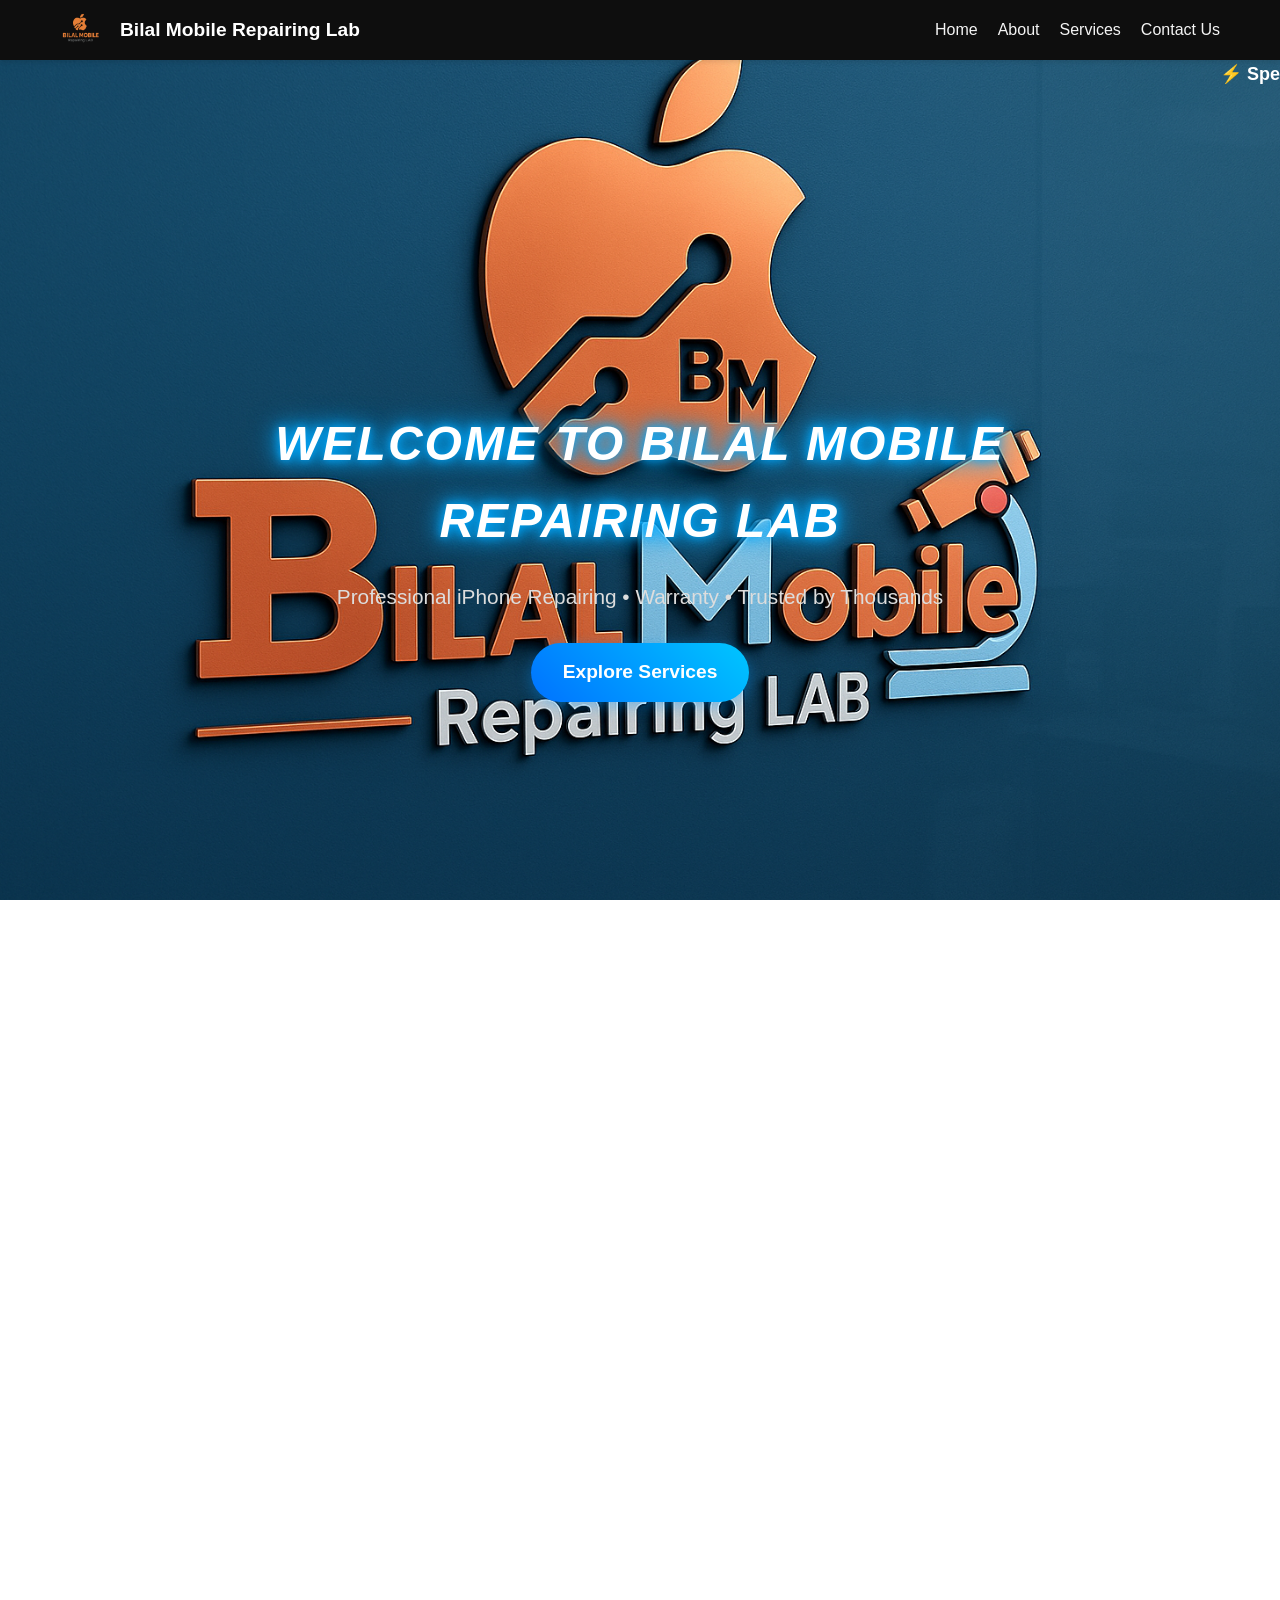
<file: index.html>
<!DOCTYPE html>
<html lang="en">
<head>
  <meta charset="UTF-8">
  <meta name="viewport" content="width=device-width, initial-scale=1.0">
  <title>Bilal Mobile Repairing Lab</title>
  <link rel="icon" type="image/png" href="image2.png">
  <link rel="stylesheet" href="style.css">
</head>
<body>
<!-- Navbar -->
<nav class="navbar">
  <div class="container">
    <div class="logo">
      <img src="image2.png" alt="Bilal Mobile">
      <span>Bilal Mobile Repairing Lab</span>
    </div>
    <ul class="nav-links">
      <li><a href="index.html" class="active">Home</a></li>
      <li><a href="#about">About</a></li>
      <li><a href="services.html">Services</a></li>
      <li><a href="contact.html">Contact Us</a></li>
    </ul>
    <!-- Mobile Menu Button -->
    <div class="menu-toggle" id="menu-toggle">&#9776;</div>
  </div>
</nav>
<!-- Sliding Text Section (Hero ke neeche) -->
<div class="sliding-text">
  <span>⚡ Special Offer: Face ID Repair with 6 Months Warranty • LCD Replacement • Battery Replacement • Data Recovery ⚡</span>
</div>



<!-- Hero Section -->
<header class="hero-header">
  <div class="overlay"></div>
  <div class="header-container">
    <h1 class="glow-text">WELCOME TO Bilal Mobile Repairing Lab</h1>
    <p class="tagline">Professional iPhone Repairing • Warranty • Trusted by Thousands</p>
    <a href="services.html" class="cta-btn">Explore Services</a>
  </div>
</header>

<!-- Box Section -->
<div class="image-box-container reveal">
  <div class="image-box">
    <img src="image22.png" alt="Bilal Mobile Box">
    <h2>Bilal Mobile Services</h2>
    <p>We provide expert iPhone CPU repairing services with advanced tools and techniques, ensuring reliable performance, long-lasting solutions, and customer satisfaction.</p>
  </div>

  <div class="image-box">
    <img src="image2.png" alt="Bilal Mobile Box">
    <h2>Bilal Mobile Services</h2>
    <p>We provide expert iPhone repairing solutions with warranty & trusted service.</p>
  </div>
</div>

<!-- About Section -->
<section id="about" class="About reveal">
  <div class="about-text">
    <h2>About</h2>
    <p>We're Providing iPhone Repairing Services:</p>
    <ul class="about-ul">
      <li>Face ID With 6 Months Warranty</li>
      <li>Front & Back Glass Replacement</li>
      <li>100% Data Recovery</li>
      <li>LCD Replacement</li>
      <li>Battery Replacement</li>
      <li>Memory Update</li>
      <li>Water Damaged Phone</li>
      <li>And Much More</li>
    </ul>
  </div>
</section>

<!-- Green Screen Section -->
<section class="Green reveal">
  <img src="image2.jpg" alt="green screen">
  <div class="green-text">
    <h2>Green Screen</h2>
    <p>
      Hardware Issues:<br>
      Problems with the display itself, including the screen's connection 
      to the phone's logic board, can lead to a green screen.
    </p>
  </div>
</section>

<!-- Video Section -->
<section class="video-section reveal">
  <div class="video-container">
    <h2>Watch Green Screen Repairing Process</h2>
    <video controls>
      <source src="video.mp4" type="video/mp4">
      Your browser does not support the video tag.
    </video>
  </div>
</section>

<!-- Footer -->
<footer class="reveal">
  <div class="footer-container">
    <div class="footer-about">
      <h3>About Bilal Mobile</h3>
      <p>We're Providing iPhone Repairing Services</p>
      <ul>
        <li>Face ID With 6 Months Warranty</li>
        <li>Front & Back Glass Replacement</li>
        <li>100% Data Recovery</li>
        <li>LCD Replacement</li>
        <li>Battery Replacement</li>
        <li>Memory Update</li>
        <li>Water Damaged Phone</li>
        <li>And Much More</li>
      </ul>
    </div>
    <div class="footer-contact">
      <h3>Contact Us</h3>
      <p>Email: sultanarifbilal92@gmail.com</p>
      <p>Phone: +92 346-6708003</p>
      <p>Address:Shop no 1, Basement، Trade Center, Mujahid Rd، opposite ubl bank, Sialkot, Pakistan</p>
    </div>
  </div>
  <div class="footer-bottom">
    <p>&copy; 2025 Bilal Mobile. All Rights Reserved.</p>
    <div class="watermark">Sultan Arif</div>
  </div>
</footer>


<!-- Scripts -->
<script>
  // Scroll reveal animation
  window.addEventListener("scroll", function() {
    let reveals = document.querySelectorAll(".reveal");
    for (let i = 0; i < reveals.length; i++) {
      let windowHeight = window.innerHeight;
      let revealTop = reveals[i].getBoundingClientRect().top;
      let revealPoint = 100;

      if (revealTop < windowHeight - revealPoint) {
        reveals[i].classList.add("active");
      } else {
        reveals[i].classList.remove("active");
      }
    }
  });

  // Mobile Menu Toggle
  const menuToggle = document.getElementById("menu-toggle");
  const navLinks = document.querySelector(".nav-links");

  menuToggle.addEventListener("click", () => {
    navLinks.classList.toggle("active");
  });
</script>
<script src="script.js"></script>
</body>
</html>
</file>
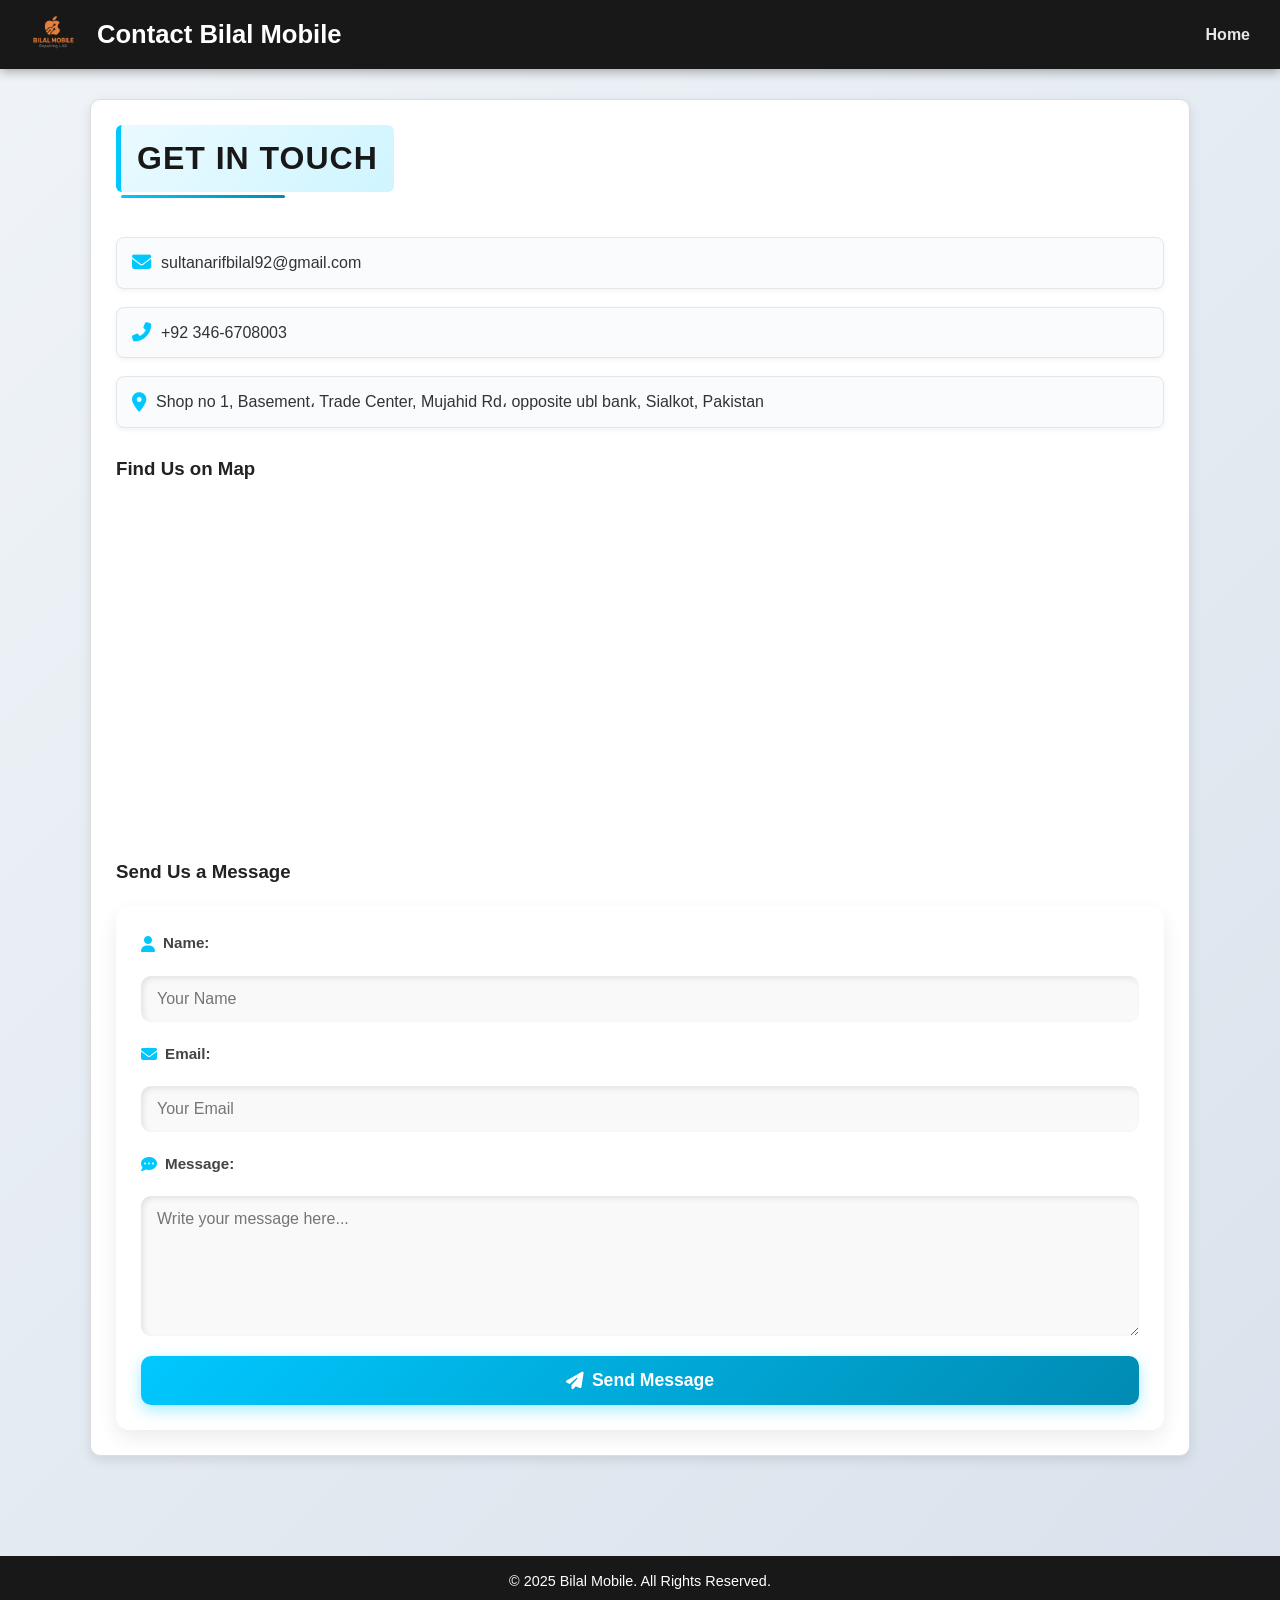
<file: contact.html>
<!DOCTYPE html>
<html lang="en">
<head>
  <link rel="stylesheet" href="https://cdnjs.cloudflare.com/ajax/libs/font-awesome/6.5.0/css/all.min.css">

  <meta charset="UTF-8">
  <meta name="viewport" content="width=device-width, initial-scale=1.0">
  <title>Contact Us - Bilal Mobile</title>
  <link rel="icon" type="image/png" href="image2.png">
  <link rel="stylesheet" href="contact.css">
</head>
<body>
  <header>
    <img src="image2.png" alt="Bilal Mobile">
  <h1>Contact Bilal Mobile</h1>
  <nav>
    <a href="index.html">Home</a>
  </nav>
</header>
  <section class="contact-section">
 <h2>Get in Touch</h2>
<div class="contact-info">
  <p><i class="fas fa-envelope"></i> sultanarifbilal92@gmail.com</p>
  <p><i class="fas fa-phone-alt"></i> +92 346-6708003</p>
  <p><i class="fas fa-map-marker-alt"></i> Shop no 1, Basement، Trade Center, Mujahid Rd، opposite ubl bank, Sialkot, Pakistan</p>
</div>


    <!-- Map Section -->
    <h3>Find Us on Map</h3>
    <div class="map-container">
      <iframe 
src="https://www.google.com/maps/embed?pb=!1m18!1m12!1m3!1d3365.130770633927!2d74.5341055125885!3d32.49593379818591!2m3!1f0!2f0!3f0!3m2!1i1024!2i768!4f13.1!3m3!1m2!1s0x391eeb300d263e51%3A0xe15c6193c9c701fd!2sBilal%20Mobiles%20repairing%20lab%20Sialkot!5e0!3m2!1sen!2s!4v1756054612209!5m2!1sen!2s" width="600" height="450" style="border:0;" allowfullscreen="" loading="lazy" referrerpolicy="no-referrer-when-downgrade"></iframe>
    </div>

  <h3>Send Us a Message</h3>
<form action="https://formspree.io/f/xqadkgeb" method="POST">
  <label><i class="fas fa-user"></i> Name:</label>
  <input type="text" name="name" placeholder="Your Name" required>

  <label><i class="fas fa-envelope"></i> Email:</label>
  <input type="email" name="email" placeholder="Your Email" required>

  <label><i class="fas fa-comment-dots"></i> Message:</label>
  <textarea name="message" placeholder="Write your message here..." required></textarea>

  <button type="submit"><i class="fas fa-paper-plane"></i> Send Message</button>
</form>
  </section>

  <footer>
    <p>&copy; 2025 Bilal Mobile. All Rights Reserved.</p>
  </footer>
</body>
</html>
</file>
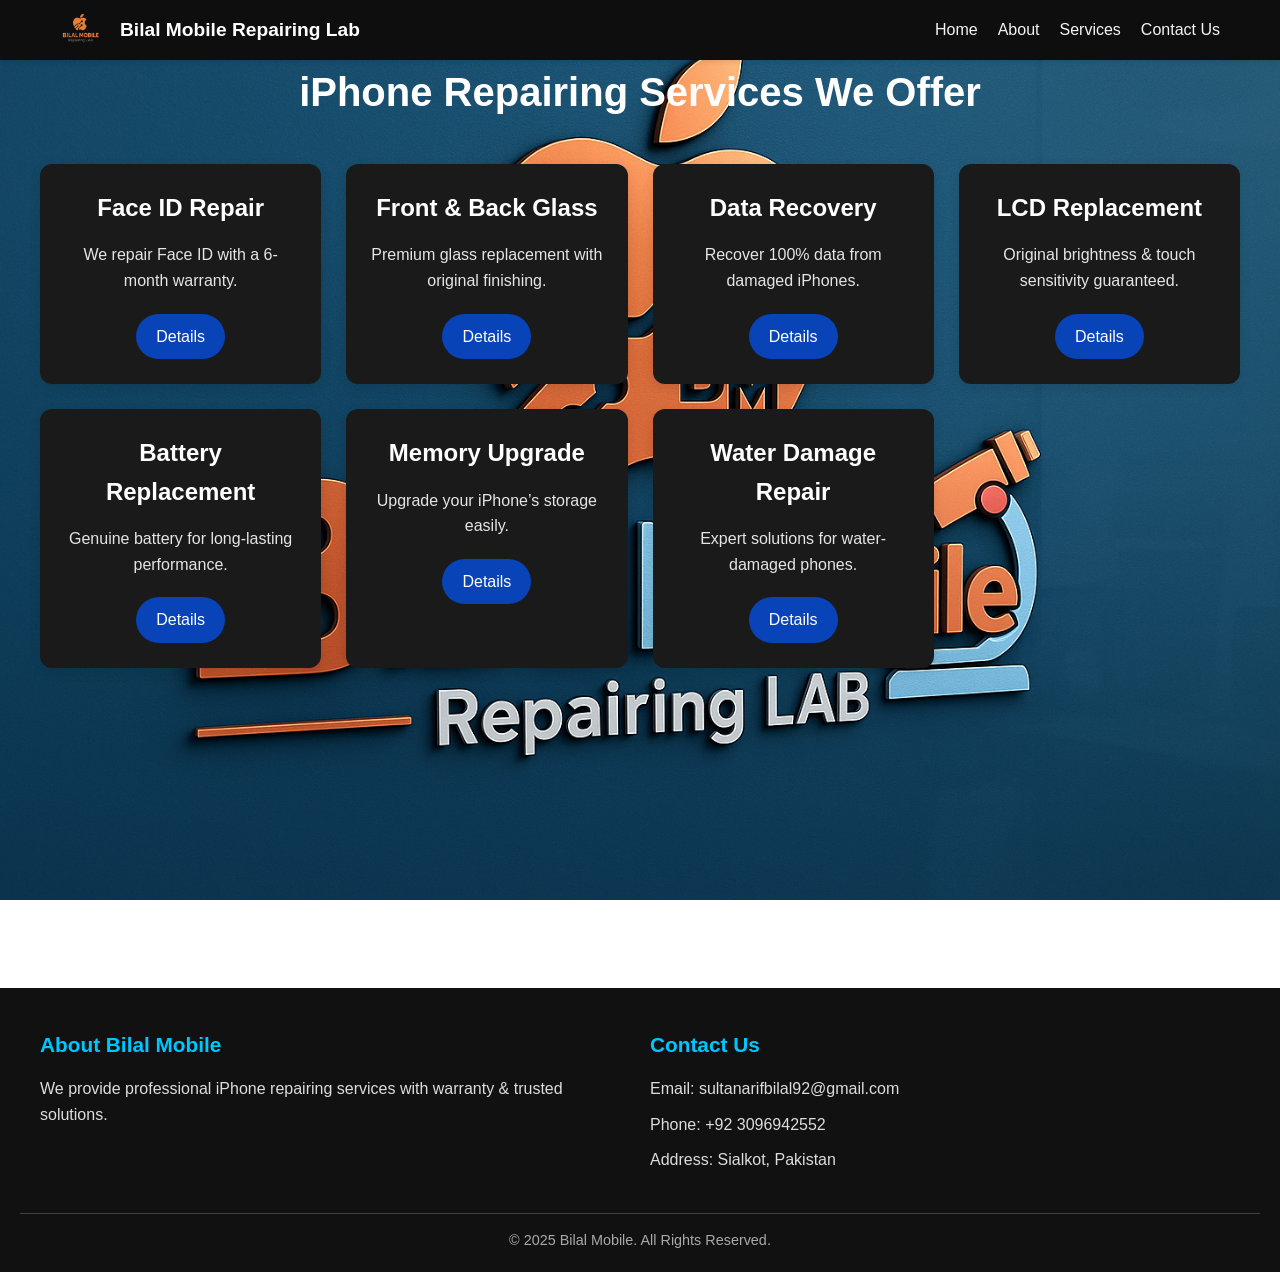
<file: services.html>
<!DOCTYPE html>
<html lang="en">
<head>
  <meta charset="UTF-8">
  <meta name="viewport" content="width=device-width, initial-scale=1.0">
  <title>Our Services - Bilal Mobile Repairing Lab</title>
  <link rel="stylesheet" href="style.css">
  <style>
    body {
      font-family: Arial, sans-serif;
      background: url("backgroung1.jpg") no-repeat center center fixed;
      background-size: cover;
      margin: 0;
      padding: 0;
    }

    /* Services Section */
    .services-section {
      padding: 60px 20px;
      text-align: center;
      background: transparent;
    }
    .services-section h2 {
      font-size: 2.5rem;
      margin-bottom: 40px;
      color: #fffefe;
    }
    .services-grid {
      display: grid;
      grid-template-columns: repeat(auto-fit, minmax(280px, 1fr));
      gap: 25px;
      max-width: 1200px;
      margin: 0 auto;
    }
    .service-card {
      background: #1a1a1a;
      padding: 25px;
      border-radius: 12px;
      box-shadow: 0 4px 12px rgba(0,0,0,0.1);
      transition: transform 0.3s ease, box-shadow 0.3s ease;
      color: #fff;
      position: relative;
    }
    .service-card:hover {
      transform: translateY(-6px);
      box-shadow: 0 6px 18px rgba(0,0,0,0.15);
    }
    .service-card h3 {
      font-size: 1.5rem;
      margin-bottom: 15px;
    }
    .service-card p {
      font-size: 1rem;
      color: #e5e5e5;
      margin-bottom: 20px;
    }
    .service-btn {
      display: inline-block;
      padding: 10px 20px;
      background: #0843b7;
      color: #fff;
      text-decoration: none;
      border-radius: 30px;
      font-weight: 500;
      transition: 0.3s;
      cursor: pointer;
    }
    .service-btn:hover {
      background: #0059c9;
    }

    /* Hidden Details Box */
    .service-detail {
      display: none;
      margin-top: 15px;
      padding: 15px;
      border-radius: 10px;
      background: #222;
      font-size: 0.95rem;
      color: #ddd;
      text-align: left;
    }
    .service-detail.active {
      display: block;
    }

    /* Footer */
    .footer {
      background: #111;
      color: #fff;
      padding: 40px 20px 20px;
      margin-top: 260px;
    }
    .footer-container {
      display: flex;
      flex-wrap: wrap;
      justify-content: space-between;
      max-width: 1200px;
      margin: 0 auto;
      gap: 20px;
    }
    .footer-about,
    .footer-contact {
      flex: 1 1 300px;
    }
    .footer-about h3,
    .footer-contact h3 {
      font-size: 1.3rem;
      margin-bottom: 15px;
      color: #00c6ff;
    }
    .footer-about p,
    .footer-contact p {
      font-size: 1rem;
      margin-bottom: 10px;
      color: #ddd;
    }
    .footer-bottom {
      text-align: center;
      margin-top: 30px;
      border-top: 1px solid rgba(255,255,255,0.2);
      padding-top: 15px;
    }
    .footer-bottom p {
      font-size: 0.9rem;
      color: #aaa;
    }
  </style>
</head>
<body>

<!-- Navbar -->
<nav class="navbar">
  <div class="container">
    <div class="logo">
      <img src="image2.png" alt="Bilal Mobile">
      <span>Bilal Mobile Repairing Lab</span>
    </div>
    <ul class="nav-links">
      <li><a href="index.html">Home</a></li>
      <li><a href="index.html#about">About</a></li>
      <li><a href="services.html" class="active">Services</a></li>
      <li><a href="contact.html">Contact Us</a></li>
    </ul>
  </div>
</nav>

<!-- Services Boxes -->
<section class="services-section">
  <h2>iPhone Repairing Services We Offer</h2>
  <div class="services-grid">
    
    <div class="service-card">
      <h3>Face ID Repair</h3>
      <p>We repair Face ID with a 6-month warranty.</p>
      <span class="service-btn" onclick="toggleDetail(this)">Details</span>
      <div class="service-detail">
        <p>Our Face ID repair ensures your iPhone’s secure unlocking feature works perfectly. 
        We use high-quality components and provide 6 months warranty.</p>
      </div>
    </div>

    <div class="service-card">
      <h3>Front & Back Glass</h3>
      <p>Premium glass replacement with original finishing.</p>
      <span class="service-btn" onclick="toggleDetail(this)">Details</span>
      <div class="service-detail">
        <p>We replace both front and back iPhone glass using premium parts that match 
        the original finish and durability.</p>
      </div>
    </div>

    <div class="service-card">
      <h3>Data Recovery</h3>
      <p>Recover 100% data from damaged iPhones.</p>
      <span class="service-btn" onclick="toggleDetail(this)">Details</span>
      <div class="service-detail">
        <p>Lost your important files? We provide professional data recovery with 
        100% success rate (if hardware is accessible).</p>
      </div>
    </div>

    <div class="service-card">
      <h3>LCD Replacement</h3>
      <p>Original brightness & touch sensitivity guaranteed.</p>
      <span class="service-btn" onclick="toggleDetail(this)">Details</span>
      <div class="service-detail">
        <p>Our LCD replacement service ensures your iPhone display feels like brand new 
        with full brightness and smooth touch.</p>
      </div>
    </div>

    <div class="service-card">
      <h3>Battery Replacement</h3>
      <p>Genuine battery for long-lasting performance.</p>
      <span class="service-btn" onclick="toggleDetail(this)">Details</span>
      <div class="service-detail">
        <p>We install original quality batteries, improving backup time and phone safety.</p>
      </div>
    </div>

    <div class="service-card">
      <h3>Memory Upgrade</h3>
      <p>Upgrade your iPhone’s storage easily.</p>
      <span class="service-btn" onclick="toggleDetail(this)">Details</span>
      <div class="service-detail">
        <p>Expand your storage capacity from 64GB to 256GB/512GB with our expert 
        memory upgrade service.</p>
      </div>
    </div>

    <div class="service-card">
      <h3>Water Damage Repair</h3>
      <p>Expert solutions for water-damaged phones.</p>
      <span class="service-btn" onclick="toggleDetail(this)">Details</span>
      <div class="service-detail">
        <p>We clean and repair water-damaged iPhones, ensuring maximum recovery chances.</p>
      </div>
    </div>

  </div>
</section>

<!-- Footer -->
<footer class="footer">
  <div class="footer-container">
    <div class="footer-about">
      <h3>About Bilal Mobile</h3>
      <p>We provide professional iPhone repairing services with warranty & trusted solutions.</p>
    </div>
    <div class="footer-contact">
      <h3>Contact Us</h3>
      <p>Email: sultanarifbilal92@gmail.com</p>
      <p>Phone: +92 3096942552</p>
      <p>Address: Sialkot, Pakistan</p>
    </div>
  </div>
  <div class="footer-bottom">
    <p>&copy; 2025 Bilal Mobile. All Rights Reserved.</p>
  </div>
</footer>

<script>
  function toggleDetail(button) {
    // sabhi details ko close karo
    document.querySelectorAll(".service-detail").forEach(detail => {
      if (detail !== button.nextElementSibling) {
        detail.classList.remove("active");
      }
    });

    // clicked wale ko toggle karo
    button.nextElementSibling.classList.toggle("active");
  }
</script>


</body>
</html>
</file>
<file: style.css>
/* General Reset */
* {
  margin: 0;
  padding: 0;
  box-sizing: border-box;
  font-family: "Poppins", Arial, sans-serif;
}

body {
  margin: 0;
  padding: 0;
  font-family: "Poppins", sans-serif;
  background: url("backgroung1.jpg") no-repeat center center fixed;
  background-size: cover;
  color: #dcd8d8;
}


/* Navbar */
.navbar {
  position: fixed;
  top: 0;
  left: 0;
  width: 100%;
  background: transparent;
  color: #131212;
  z-index: 1000;
  padding: 12px 0;
  box-shadow: 0 2px 8px rgba(255, 252, 252, 0.25);
}

.navbar .container {
  max-width: 1200px;
  margin: auto;
  padding: 0 20px;
  display: flex;
  justify-content: space-between;
  align-items: center;
}

.logo {
  display: flex;
  align-items: center;
  gap: 10px;
}

.logo img {
  height: 40px;
}

.logo span {
  font-weight: 600;
  font-size: 1.2rem;
  color: #ffffff;
}

/* Nav Links */
.nav-links {
  list-style: none;
  display: flex;
  gap: 20px;
  color: #c9cacb;
}

.nav-links a {
  text-decoration: none;
  color: #bebbbb;
  font-size: 1rem;
  font-weight: 500;
  transition: 0.3s;
}

.nav-links a:hover {
  color: #d5dcdd;
}

/* Mobile Menu */
.menu-toggle {
  display: none;
  font-size: 1.8rem;
  cursor: pointer;
}

@media(max-width: 768px) {
  .nav-links {
    display: none;
    flex-direction: column;
    background: #7b7575;
    position: absolute;
    top: 60px;
    right: 20px;
    width: 200px;
    padding: 15px;
    border-radius: 8px;
  }

  .nav-links.active {
    display: flex;
  }

  .menu-toggle {
    display: block;
  }
}

/* Header Section */
.hero-header {
  position: relative;
  height: 90vh;
  display: flex;
  align-items: center;
  justify-content: center;
  text-align: center;
  background: url('') no-repeat center center/cover; /* 👈 apni background image dal do */
  color: #ffffff7b;
  overflow: hidden;
}
.hero-header .overlay {
  position: absolute;
  top: 0; left: 0;
  width: 100%; height: 100%;
  background: rgba(0, 0, 0, 0); /* dark overlay for readability */
}
.hero-header .header-container {
  position: relative;
  z-index: 2;
  max-width: 800px;
  padding: 20px;
}
.hero-header h1 {
  font-size: 3rem;
  font-style: italic;
  margin-bottom: 20px;
  font-weight: 700;
  text-transform: uppercase;
  letter-spacing: 2px;
}
.glow-text {
  color: #fff;
  text-shadow: 0 0 10px #00aaff, 0 0 20px #00aaff, 0 0 30px #00aaff;
  animation: glow 2s infinite alternate;
}
@keyframes glow {
  from { text-shadow: 0 0 10px #00aaff, 0 0 20px #00aaff; }
  to { text-shadow: 0 0 20px #00ccff, 0 0 40px #00ccff; }
}
.hero-header .tagline {
  font-size: 1.3rem;
  margin-bottom: 30px;
  color: #ddd;
}
.cta-btn {
  display: inline-block;
  padding: 14px 32px;
  background: linear-gradient(45deg, #0072ff, #00c6ff);
  color: #fff;
  font-size: 1.2rem;
  font-weight: bold;
  border-radius: 50px;
  text-decoration: none;
  transition: all 0.3s ease;
  box-shadow: 0 4px 15px rgba(0, 150, 255, 0.4);
}
.cta-btn:hover {
  transform: scale(1.1);
  background: linear-gradient(45deg, #00c6ff, #0072ff);
  box-shadow: 0 6px 20px rgba(0, 150, 255, 0.6);
}
/* Box Section */
.image-box-container {
  max-width: 1200px;
  margin: 50px auto;
  display: grid;
  grid-template-columns: repeat(auto-fit, minmax(280px, 1fr));
  gap: 25px;
  padding: 0 20px;
  font-size: medium;
}

.image-box {
  background:transparent;
  border-radius: 12px;
  box-shadow: 0 4px 15px rgba(0,0,0,0.1);
  padding: 20px;
  text-align: center;
  transition: 0.3s ease;
}

.image-box img {
  width: 200px;
  margin-bottom: 15px;
}
.image-box p{
  font-size: 1rem;
}

.image-box:hover {
  transform: translateY(-6px);
  box-shadow: 0 6px 18px rgba(0,0,0,0.15);
}

/* About Section */
.About {
  max-width: 700px;
  margin: 50px auto;
  padding: 40px;
  background:transparent;
  border-radius: 12px;
  box-shadow: 0 4px 15px rgba(0, 0, 0, 0.548);
}
.About p{
  font-size: 1.5rem;
}

.About h2 {
  text-align: center;
  margin-bottom: 20px;
  color: #ffffff;
}

.About li {
  margin: 8px 0;
  padding-left: 15px;
  list-style: square;
  font-size: 1.3rem;
}

/* Green Screen Section */
.Green {
  display: flex;
  align-items: center;
  justify-content: center;
  max-width: 1100px;
  margin: 50px auto;
  gap: 30px;
  padding: 20px;
}

.Green img {
  max-width: 45%;
  border-radius: 10px;
  box-shadow: 0 4px 15px rgba(0, 0, 0, 0.693);
}

.green-text h2 {
  margin-bottom: 10px;
  color: #fbfbfb;
}

.green-text p{
  font-size: 1.3rem;
}

/* Video Section */
.video-section {
  background: transparent;
  padding: 50px 20px;
  text-align: inherit;
}

.video-section h2 {
  margin-bottom: 20px;
  color: #e6e0e0;
}

.video-container video {
  width: 20%;
  max-width: 400px;
  border-radius: 20px;
  box-shadow: 0 5px 18px rgba(57, 56, 56, 0.2);
}

/* Footer */
footer {
  background:#0e0e0e;
  color: #ccc;
  padding: 40px 20px;
  margin-top: 50px;
}

.footer-container {
  max-width: 1200px;
  margin: auto;
  display: grid;
  grid-template-columns: repeat(auto-fit, minmax(250px, 1fr));
  gap: 30px;
}

.footer-about h3,
.footer-contact h3 {
  color: #00c8ff;
  margin-bottom: 15px;
}

.footer-bottom {
  text-align: center;
  margin-top: 20px;
  font-size: 0.9rem;
  border-top: 1px solid #333;
  padding-top: 10px;
}

/* Scroll Reveal */
.reveal {
  opacity: 0;
  transform: translateY(40px);
  transition: all 0.8s ease;
}

.reveal.active {
  opacity: 1;
  transform: translateY(0);
}
/* Reset */
* {
  margin: 0;
  padding: 0;
  box-sizing: border-box;
}

body {
  font-family: Arial, sans-serif;
  line-height: 1.6;
}

/* Navbar */
.navbar {
  width: 100%;
  background:#0e0e0e;
  padding: 10px 20px;
  box-shadow: 0 2px 5px rgba(0,0,0,0.1);
  position: fixed;
  top: 0;
  left: 0;
  z-index: 1000;
}

.navbar .container {
  display: flex;
  justify-content: space-between;
  align-items: center;
}

.logo {
  display: flex;
  align-items: center;
}

.logo img {
  width: 40px;
  margin-right: 10px;
}

.nav-links {
  display: flex;
  gap: 20px;
  list-style: none;
}

.nav-links li a {
  text-decoration: none;
  color: rgba(251, 251, 251, 0.972);
  font-weight: 500;
  transition: color 0.3s;
}

.nav-links li a:hover {
  color: #007bff;
}

/* Mobile Toggle Button */
.menu-toggle {
  display: none;
  font-size: 26px;
  cursor: pointer;
}

/* ===== Responsive Design ===== */
@media (max-width: 768px) {
  .nav-links {
    display: none;
    flex-direction: column;
    background: #0e0e0e;
    position: absolute;
    top: 60px;
    right: 20px;
    width: 220px;
    padding: 15px;
    border-radius: 8px;
    box-shadow: 0 5px 15px rgba(0,0,0,0.1);
  }

  .nav-links.active {
    display: flex;
  }

  .menu-toggle {
    display: block;
  }
}
/* Services Section */
/* Sliding Text Style */
.sliding-text {
  width: 100%;              /* full width */
  background: transparent;         /* black background */
  color: #fff;              /* white text */
  overflow: hidden;         /* extra text hidden */
  white-space: nowrap;      /* text ek line me */
  padding: 60px ;          /* uper niche spacing */
  font-size: 18px;          /* text size */
  font-weight: bold;
}

.sliding-text span {
  display: inline-block;
  padding-left: 100%;       /* start me right side se aaye */
  animation: slide 12s linear infinite; /* animation */
}

@keyframes slide {
  0%   { transform: translateX(0); }     /* start position */
  100% { transform: translateX(-100%); } /* left ki taraf chale */
}

@media (max-width: 768px) {
  .hero-header {
    background-position: center; 
    background-size: cover;   /* mobile pe zoom cut hone ka issue solve */
    height: 100vh;
    padding: 0 15px;
  }

  .hero-header h1 {
    font-size: 24px;   /* mobile text chhota */
    line-height: 1.3;
  }

  .hero-header p {
    font-size: 14px;
  }
}
.footer-bottom {
  position: relative;
  text-align: center;
  padding: ;
  background: #111;
  color: #fff;
}

.footer-bottom .watermark {
  position: absolute;
  bottom: 5px;
  right: 10px;
  font-size: 12px;
  color: rgba(255, 255, 255, 0.3); /* halka transparent */
  pointer-events: none; /* click disable */
  user-select: none;   /* copy disable */
}
</file>
<file: contact.css>
/* General Reset */
* {
  margin: 0;
  padding: 0;
  box-sizing: border-box;
  font-family: 'Segoe UI', Tahoma, Geneva, Verdana, sans-serif;
}

body {
  background: linear-gradient(135deg, #f0f4f8, #d9e2ec); /* professional gradient */
  color: #333;
  line-height: 1.6;
}

/* Header */
header {
  background: #191818;
  color: white;
  padding: 12px 30px;
  display: flex;
  align-items: center;
  justify-content: space-between;
  flex-wrap: wrap;
  box-shadow: 0 3px 10px rgba(0,0,0,0.3);
  position: sticky;
  top: 0;
  z-index: 1000;
}

/* Logo */
header img {
  height: 45px;
  width: auto;
  margin-right: 12px;
  border-radius: 6px;
}

/* Title */
header h1 {
  font-size: 1.6rem;
  font-weight: bold;
  color: #fff;
  margin-right: auto;
  margin-left: 10px;
}

/* Nav */
header nav a {
  background: #212323;
  color: white;
  padding: 8px 16px;
  border-radius: 6px;
  font-size: 1rem;
  font-weight: bold;
  text-decoration: none;
  transition: all 0.3s ease;
}

header nav a:hover {
  background: #fff;
  color: #00c8ff;
}

/* Contact Section */
.contact-section {
  max-width: 1100px;
  margin: 30px auto;
  padding: 25px;
  background: #fff;
  border-radius: 10px;
  border: 1px solid #ddd;
  box-shadow: 0 4px 12px rgba(0,0,0,0.1);
}

.contact-section h2,
.contact-section h3 {
  margin-bottom: 12px;
  color: #222;
}

.contact-section p {
  margin-bottom: 6px;
  font-size: 1rem;
}

/* Map + Form Layout */
.map-container,
form {
  width: 100%;
  margin-top: 15px;
}

.map-container iframe {
  width: 100%;
  height: 350px;
  border: 1px solid #ccc;
  border-radius: 8px;
}

/* Professional Form Section */
form {
  display: flex;
  flex-direction: column;
  gap: 20px;
  margin-top: 20px;
  padding: 25px;
  background: rgba(255, 255, 255, 0.85);
  border-radius: 14px;
  box-shadow: 0 8px 20px rgba(0,0,0,0.08);
  backdrop-filter: blur(6px);
}

form h4 {
  font-size: 1.2rem;
  color: #222;
  margin-bottom: 10px;
  text-align: center;
  font-weight: 600;
  border-bottom: 2px solid #00c8ff;
  padding-bottom: 8px;
  display: inline-block;
}

/* Labels with icons */
form label {
  font-weight: 600;
  font-size: 0.95rem;
  color: #444;
  display: flex;
  align-items: center;
  gap: 8px;
}

form label i {
  color: #00c8ff;
  font-size: 1rem;
}

/* Inputs */
form input,
form textarea {
  padding: 14px 16px;
  border: none;
  border-radius: 10px;
  font-size: 1rem;
  transition: all 0.3s ease;
  background: #f9f9f9;
  box-shadow: inset 2px 2px 6px rgba(0,0,0,0.1),
              inset -2px -2px 6px rgba(255,255,255,0.7);
}

form input:focus,
form textarea:focus {
  outline: none;
  background: #fff;
  box-shadow: 0 0 10px rgba(0,200,255,0.4);
}

/* Textarea */
form textarea {
  min-height: 140px;
  resize: vertical;
}

/* Button with gradient + icon */
form button {
  background: linear-gradient(135deg, #00c8ff, #008bb3);
  color: white;
  border: none;
  padding: 14px;
  border-radius: 10px;
  font-size: 1.1rem;
  cursor: pointer;
  font-weight: bold;
  transition: all 0.3s ease;
  box-shadow: 0 5px 15px rgba(0,200,255,0.35);
  display: flex;
  align-items: center;
  justify-content: center;
  gap: 8px;
}

form button:hover {
  background: linear-gradient(135deg, #008bb3, #006a87);
  transform: translateY(-2px) scale(1.02);
  box-shadow: 0 7px 20px rgba(0,200,255,0.45);
}


/* Footer */
footer {
  text-align: center;
  padding: 14px;
  margin-top: 100px;
  background: #191818;
  color: #fff;
  font-size: 0.9rem;
}

/* Nav Link Styling */
header nav a {
  position: relative;
  background: none; /* pehle jo blue box tha remove */
  color: #e7e7e7;
  font-size: 1rem;
  font-weight: 600;
  text-decoration: none;
  margin-left: 20px;
  padding: 6px 0;
  transition: color 0.3s ease;
}

/* Underline Effect */
header nav a::after {
  content: "";
  position: absolute;
  left: 0;
  bottom: -4px;
  width: 0%;
  height: 3px;
  background: linear-gradient(90deg, #00c8ff, #008bb3);
  border-radius: 2px;
  transition: width 0.4s ease;
}

/* Hover Effect */
header nav a:hover {
  color: #000000;
}

header nav a:hover::after {
  width: 100%;
}

/* Stylish Section Heading */
.contact-section h2 {
  font-size: 2rem;
  font-weight: 700;
  color: #191818;
  margin-bottom: 25px;
  text-transform: uppercase;
  letter-spacing: 1px;
  position: relative;
  display: inline-block;
  padding: 8px 16px;
  background: linear-gradient(135deg, #00c8ff15, #00c8ff30);
  border-left: 5px solid #00c8ff;
  border-radius: 6px;
}

/* Decorative underline animation */
.contact-section h2::after {
  content: "";
  position: absolute;
  bottom: -6px;
  left: 0;
  width: 60%;
  height: 3px;
  background: linear-gradient(90deg, #00c8ff, #008bb3);
  border-radius: 2px;
  transition: width 0.4s ease;
}

.contact-section h2:hover::after {
  width: 100%; /* underline animate karega hover pe */
}

/* Contact Info */
.contact-info {
  display: grid;
  grid-template-columns: 1fr;
  gap: 12px;
  margin: 20px 0;
}

.contact-info p {
  display: flex;
  align-items: center;
  gap: 10px;
  background: #f9fbfd;
  padding: 12px 15px;
  border-radius: 8px;
  border: 1px solid #e3e6ea;
  font-size: 1rem;
  color: #333;
  transition: all 0.3s ease;
  box-shadow: 0 2px 5px rgba(0,0,0,0.05);
}

.contact-info p:hover {
  background: #eef9ff;
  border-color: #00c8ff;
  transform: translateY(-2px);
  box-shadow: 0 4px 10px rgba(0,200,255,0.2);
}

.contact-info i {
  color: #00c8ff;
  font-size: 1.2rem;
}
</file>
